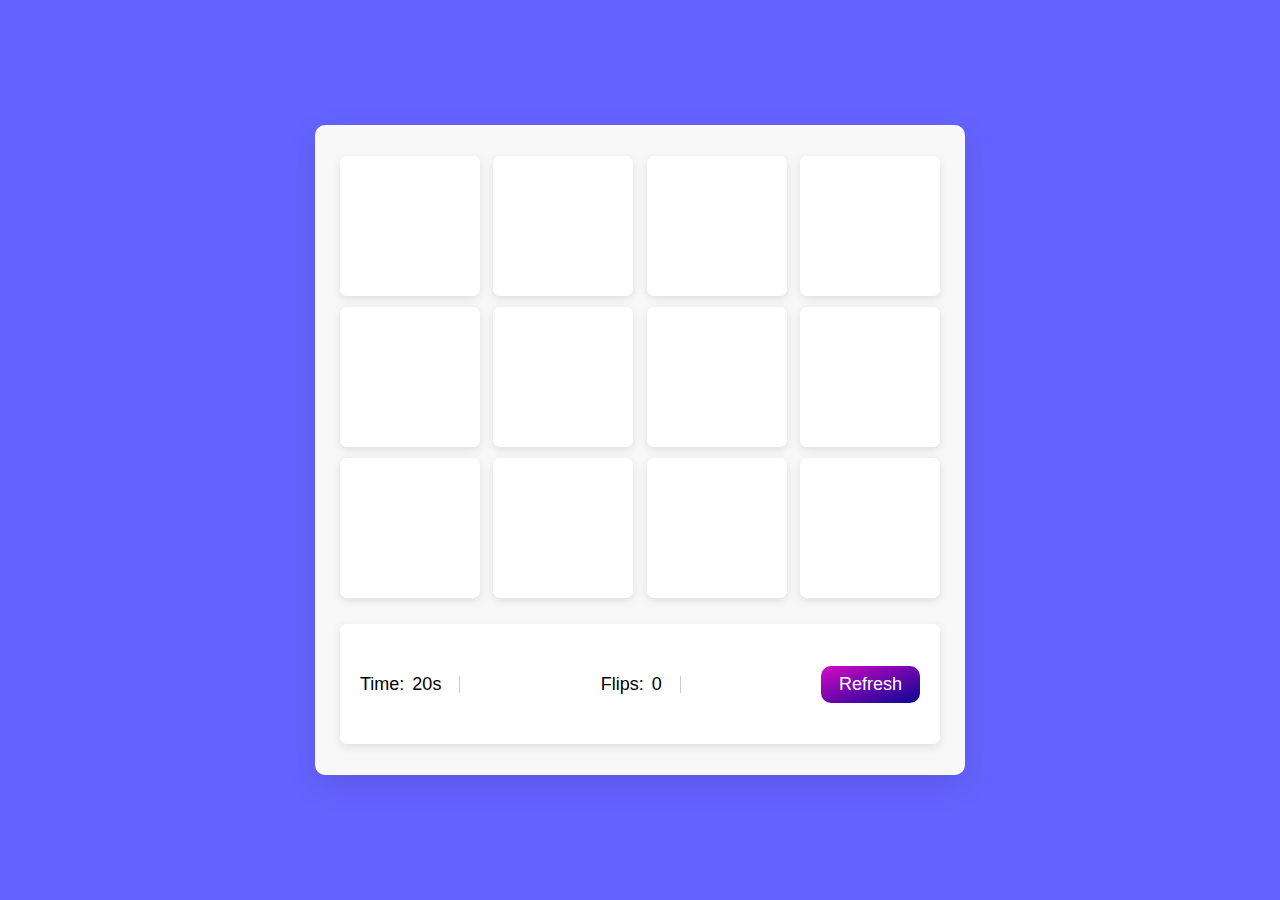
<file: game.html>
<!DOCTYPE html>
<!-- Coding By CodingNepal - youtube.com/codingnepal -->
<html lang="en" dir="ltr">

<head>
    <meta charset="utf-8">
    <title>Javascript Playground</title>
    <meta name="viewport" content="width=device-width, initial-scale=1.0">
    <link rel="stylesheet" href="./game.css">
</head>

<body>
    <div class="wrap">
        <ul class="cards">
            <li class="card">
                <div class="view front-view">
                    
                </div>
                <div class="view back-view">
                    <img src="./images/animal1.jpg" alt="card-img">
                </div>
            </li>
            <li class="card">
                <div class="view front-view">
                </div>
                <div class="view back-view">
                    <img src="./images/animal2.jpg" alt="card-img">
                </div>
            </li>
            <li class="card">
                <div class="view front-view">
                </div>
                <div class="view back-view">
                    <img src="./images/animal3.jpg" alt="card-img">
                </div>
            </li>
            <li class="card">
                <div class="view front-view">
                </div>
                <div class="view back-view">
                    <img src="./images/animal4.jpg" alt="card-img">
                </div>
            </li>
            <li class="card">
                <div class="view front-view">
                </div>
                <div class="view back-view">
                    <img src="./images/animal5.jpg" alt="card-img">
                </div>
            </li>
            <li class="card">
                <div class="view front-view">
                </div>
                <div class="view back-view">
                    <img src="./images/animal6.jpg" alt="card-img">
                </div>
            </li>
            <li class="card">
                <div class="view front-view">
                </div>
                <div class="view back-view">
                    <img src="./images/animal5.jpg" alt="card-img">
                </div>
            </li>
            <li class="card">
                <div class="view front-view">
                </div>
                <div class="view back-view">
                    <img src="./images/animal6.jpg" alt="card-img">
                </div>
            </li>
            <li class="card">
                <div class="view front-view">
                </div>
                <div class="view back-view">
                    <img src="./images/animal1.jpg" alt="card-img">
                </div>
            </li>
            <li class="card">
                <div class="view front-view">
                </div>
                <div class="view back-view">
                    <img src="./images/animal2.jpg" alt="card-img">
                </div>
            </li>
            <li class="card">
                <div class="view front-view">
                </div>
                <div class="view back-view">
                    <img src="./images/animal3.jpg" alt="card-img">
                </div>
            </li>
            <li class="card">
                <div class="view front-view">
                </div>
                <div class="view back-view">
                    <img src="./images/animal4.jpg" alt="card-img">
                </div>
            </li>
            <div class="details">
                <p class="time">Time: <span><b>20</b>s</span></p>
                <p class="flips">Flips: <span><b>0</b></span></p>
                <button>Refresh</button>
            </div>
        </ul>
    </div>

    <script src="./game.js"></script>

</body>

</html>
</file>
<file: game.css>
* {
            margin: 0;
            padding: 0;
            box-sizing: border-box;
            font-family: Arial, Helvetica, sans-serif;
        }
        
        p {
            font-size: 20px;
        }
        
        body {
            display: flex;
            align-items: center;
            justify-content: center;
            min-height: 100vh;
            background: #6563ff;
        }
        
        ::selection {
            color: #fff;
            background: #6563ff;
        }
        
        .wrap{
            padding: 25px;
            background: #f8f8f8;
            border-radius: 10px;
            box-shadow: 0 10px 30px rgba(0, 0, 0, 0.1);
        }
        
        .cards,
        .card,
        .view,
        .details,
        p {
            display: flex;
            align-items: center;
            justify-content: center;
        }
        
        .cards {
            height: 600px;
            width: 600px;
            flex-wrap: wrap;
            justify-content: space-between;
        }
        
        .cards .card {
            cursor: pointer;
            position: relative;
            perspective: 1000px;
            transform-style: preserve-3d;
            height: calc(100% / 4 - 10px);
            width: calc(100% / 4 - 10px);
        }
        
        .card.shake {
            animation: shake 0.35s ease-in-out;
        }
        
        @keyframes shake {
            0%,
            100% {
                transform: translateX(0);
            }
            20% {
                transform: translateX(-13px);
            }
            40% {
                transform: translateX(13px);
            }
            60% {
                transform: translateX(-8px);
            }
            80% {
                transform: translateX(8px);
            }
        }
        
        .cards .card .view {
            width: 100%;
            height: 100%;
            user-select: none;
            pointer-events: none;
            position: absolute;
            background: #fff;
            border-radius: 7px;
            backface-visibility: hidden;
            transition: transform 0.25s linear;
            box-shadow: 0 3px 10px rgba(0, 0, 0, 0.1);
        }
        
        .card .front-view img {
            max-width: 600px;
        }
        
        .card .back-view {
            transform: rotateY(-180deg);
        }
        
        .card .back-view img {
            width: 140px;
            height: 140px;
        }
        
        .card.flip .front-view {
            transform: rotateY(180deg);
        }
        
        .card.flip .back-view {
            transform: rotateY(0);
        }
        
        .details {
            width: 100%;
            margin-top: 15px;
            padding: 0 20px;
            border-radius: 7px;
            background: #fff;
            height: calc(100% / 4 - 30px);
            justify-content: space-between;
            box-shadow: 0 3px 10px rgba(0, 0, 0, 0.1);
        }
        
        .details p {
            font-size: 18px;
            height: 17px;
            padding-right: 18px;
            border-right: 1px solid #ccc;
        }
        
        .details p span {
            margin-left: 8px;
        }
        
        .details p b {
            font-weight: 500;
        }
        
        .details button {
            cursor: pointer;
            font-size: 18px;
            color: white;
            border: none;
            border-radius: 10px;
            padding: 8px 18px;
            background: linear-gradient(to right bottom, rgb(215, 7, 198), rgb(7, 7, 148));
            transition: 0.3s ease;
        }
        
        .details button:hover {
            transform: scale(1.05);
        }
</file>
